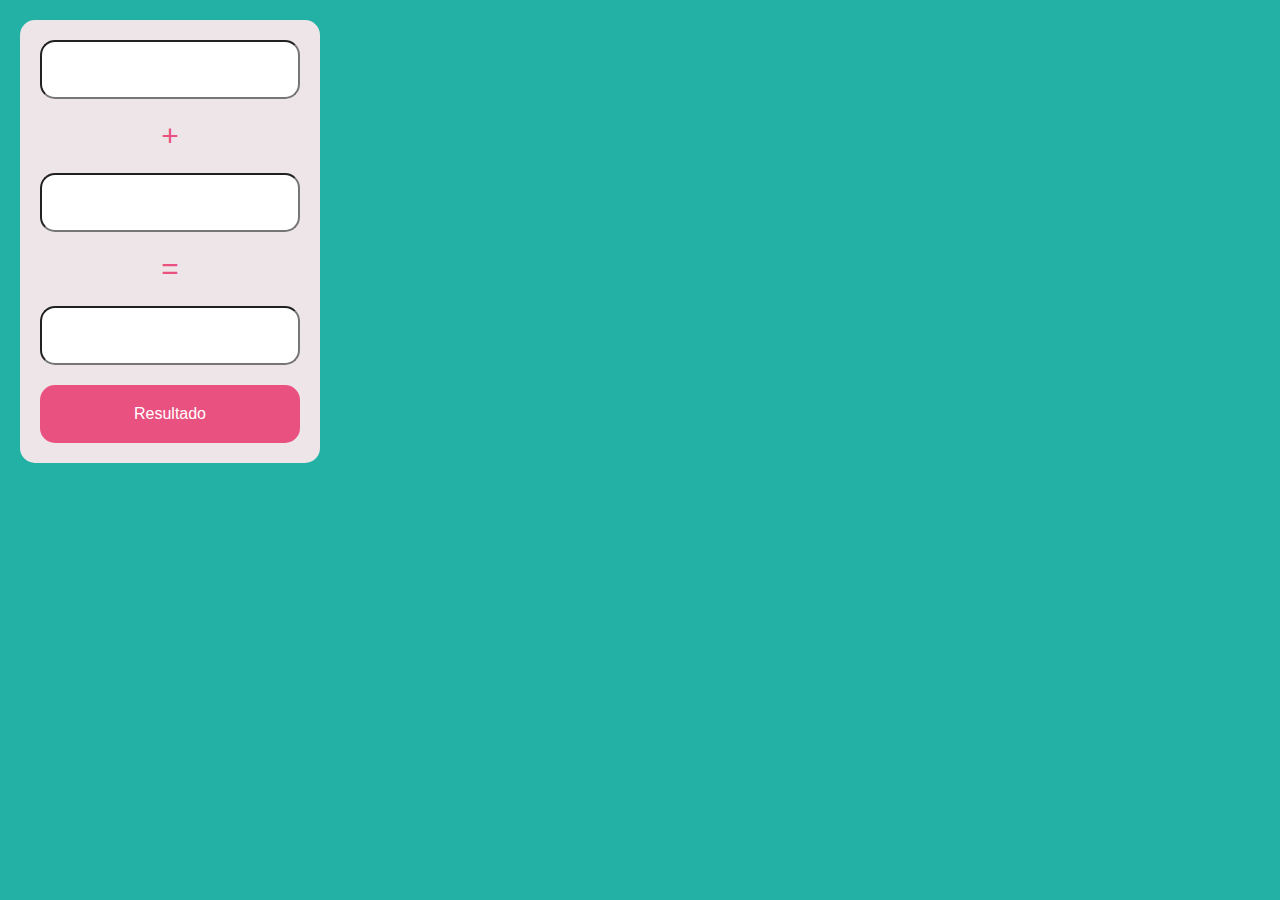
<file: 004_Calculator/index.html>
<!DOCTYPE html>
<html lang="en">
<head>
    <meta charset="UTF-8">
    <title>Calculadora</title>
    <link rel="stylesheet" href="estilos.css" id="">
</head>
<body>
   <div class="contenedor">
        <form action="">
            <input type="text" id="numero1">
            <p>+</p>
            <input type="text" id="numero2">
            <p>=</p>
            <input type="text" id="resultado" readonly>
            <input type="button" onclick="suma()" class="btn" value="Resultado">
        </form>
    </div>
    
    <script src="calculadora.js"></script>
</body>
</html>
</file>
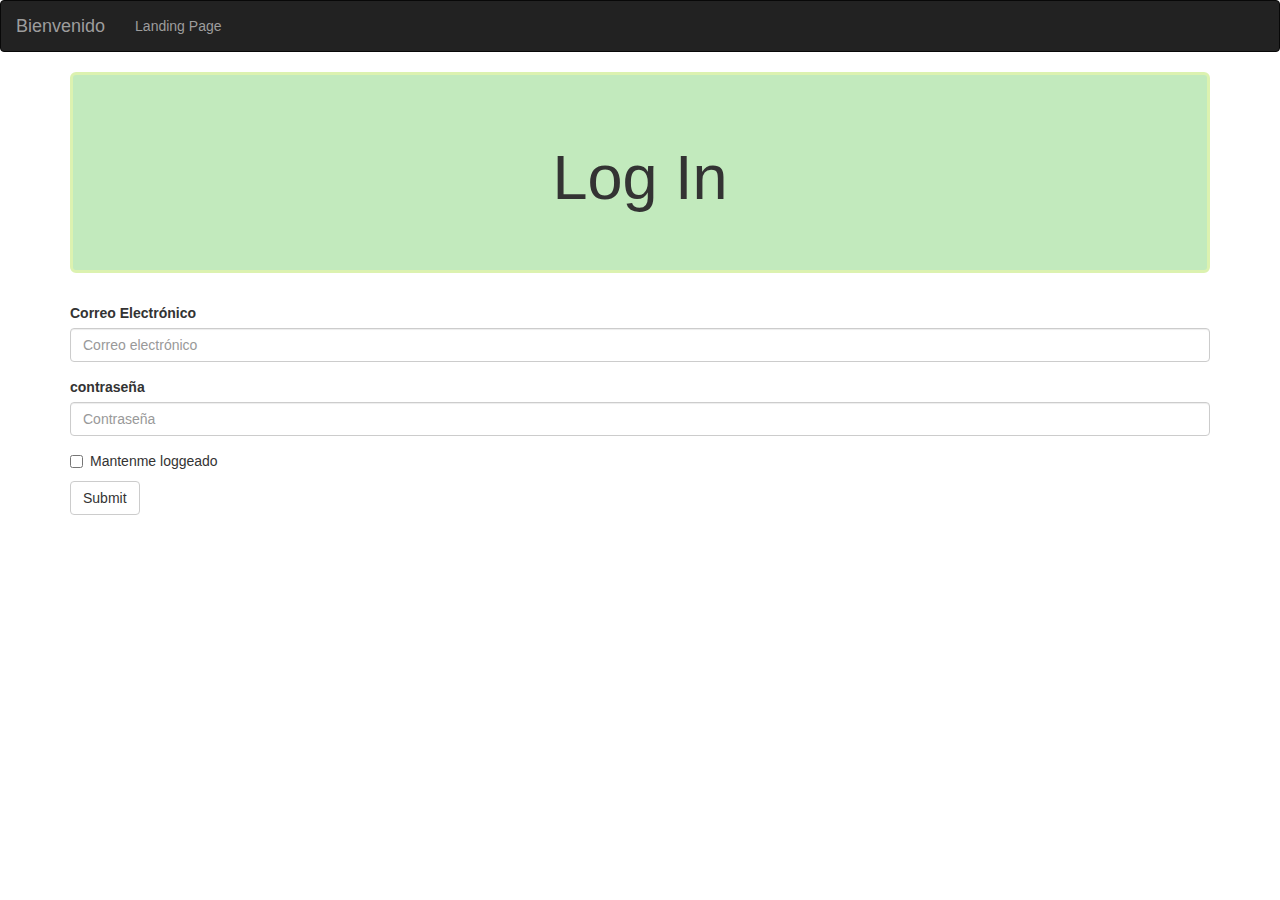
<file: 001_SignUp/bootstrap_signup.html>
<!DOCTYPE html>
<html lang="en">
<head>
  <meta charset="UTF-8">
  <meta name="viewport" content="width=device-width, initial-scale=1.0">
  <meta http-equiv="X-UA-Compatible" content="ie=edge">
  <title>Bootstrap Login</title>
  <link rel="stylesheet" href="https://maxcdn.bootstrapcdn.com/bootstrap/3.3.7/css/bootstrap.min.css" integrity="sha384-BVYiiSIFeK1dGmJRAkycuHAHRg32OmUcww7on3RYdg4Va+PmSTsz/K68vbdEjh4u" crossorigin="anonymous">
  <link rel="stylesheet" href="style.css">
</head>
<body>
  <!--  NAVBAR -->
  <nav class="navbar navbar-inverse">
    <div class="container-fluid">
      <!-- Brand and toggle get grouped for better mobile display -->
      <div class="navbar-header">
        <button type="button" class="navbar-toggle collapsed" data-toggle="collapse" data-target="·bs-example-navbar-collapse-1" aria-expanded="false">
          <span class="sr-only">Toggle navigation</span>
          <span class="icon-bar"></span>
          <span class="icon-bar"></span>
          <span class="icon-bar"></span>
        </button>
        <a class="navbar-brand" href="#">Bienvenido</a>
      </div>
        <!-- Collect nav links, and other content for toggling -->
        <div class="collapse navbar-collapse" id="bs-example-navbar-collapse-1">
          <ul class="nav navbar-nav">
            <li>
              <a href="bootstrap_project_main.html">Landing Page</a>
            </li>
          </ul>
        </div> <!--/.navbar-collapse -->
    </div> <!-- /.container-fluid -->
  </nav>

  <div class="container">
    <div class="jumbotron" id= "jumbotron01">
      <h1>Log In</h1>
      <p>Ingresa tu correo y contraseña para ingresar a TodoTrámite</p>
    </div>

    <form class="color02">
      <div class="form-group">
        <label for="ejemploInputEmail01">Correo Electrónico</label>
        <input type="email" class="form-control" id="ejemploInputEmail01" placeholder="Correo electrónico">
      </div>
      <div class="form-group">
        <label for="ejemploInputPassword01">contraseña</label>
        <input type="password" class="form-control" id="ejemploInputPassword01" placeholder="Contraseña">
      </div>
      <div class="checkbox">
        <label>
          <input type="checkbox">Mantenme loggeado
        </label>
      </div>
      <button type="submit" class="btn btn-default">Submit</button>
    </form>
  </div>
</body>

</html>
</file>
<file: 004_Calculator/estilos.css>
*{
    margin: 0;
    padding: 0;
    -webkit-box-sizing: border-box;
    -moz-boz-sizing: border-box;
    box-sizing: border-box;
}
body{
    font-family: arial, sans-serif;
    background: #23B1A5; /*azul*/
    color: #E95280;     /*naranja*/
}
.contenedor{
    width: 300px;
    margin: 20px;
    background: #eee5e9; /*rosita claro*/
    padding: 20px;
    border-radius: 15px;
}
form p{
    text-align: center;
    margin-bottom: 20px;
    font-size: 30px;
}
input[type="text"]{
    width: 100%;
    margin-bottom: 20px;
    padding: 20px;
    text-align: center;
    border-radius: 15px;
}
form .btn{
    width: 100%;
    background: #E95280; /*otra vez naranja*/
    color: #fff;
    border: none;
    cursor: pointer;
    font-size: 16px;
    text-align: center;
    padding: 20px;
    display: inline-block;
    text-decoration: none;
    border-radius: 15px;
}
</file>
<file: 001_SignUp/style.css>
/* .container */
/*  */

#jumbotron01 {
  background-color: #C2EABD;
    text-align: center;
    border: 3px solid #DCF2B0;
}
.jumbotron p {
  display: none;
  background-color: #C2EABD
  padding: 20px
}

.jumbotron:hover p {
  display: block;
}
</file>
